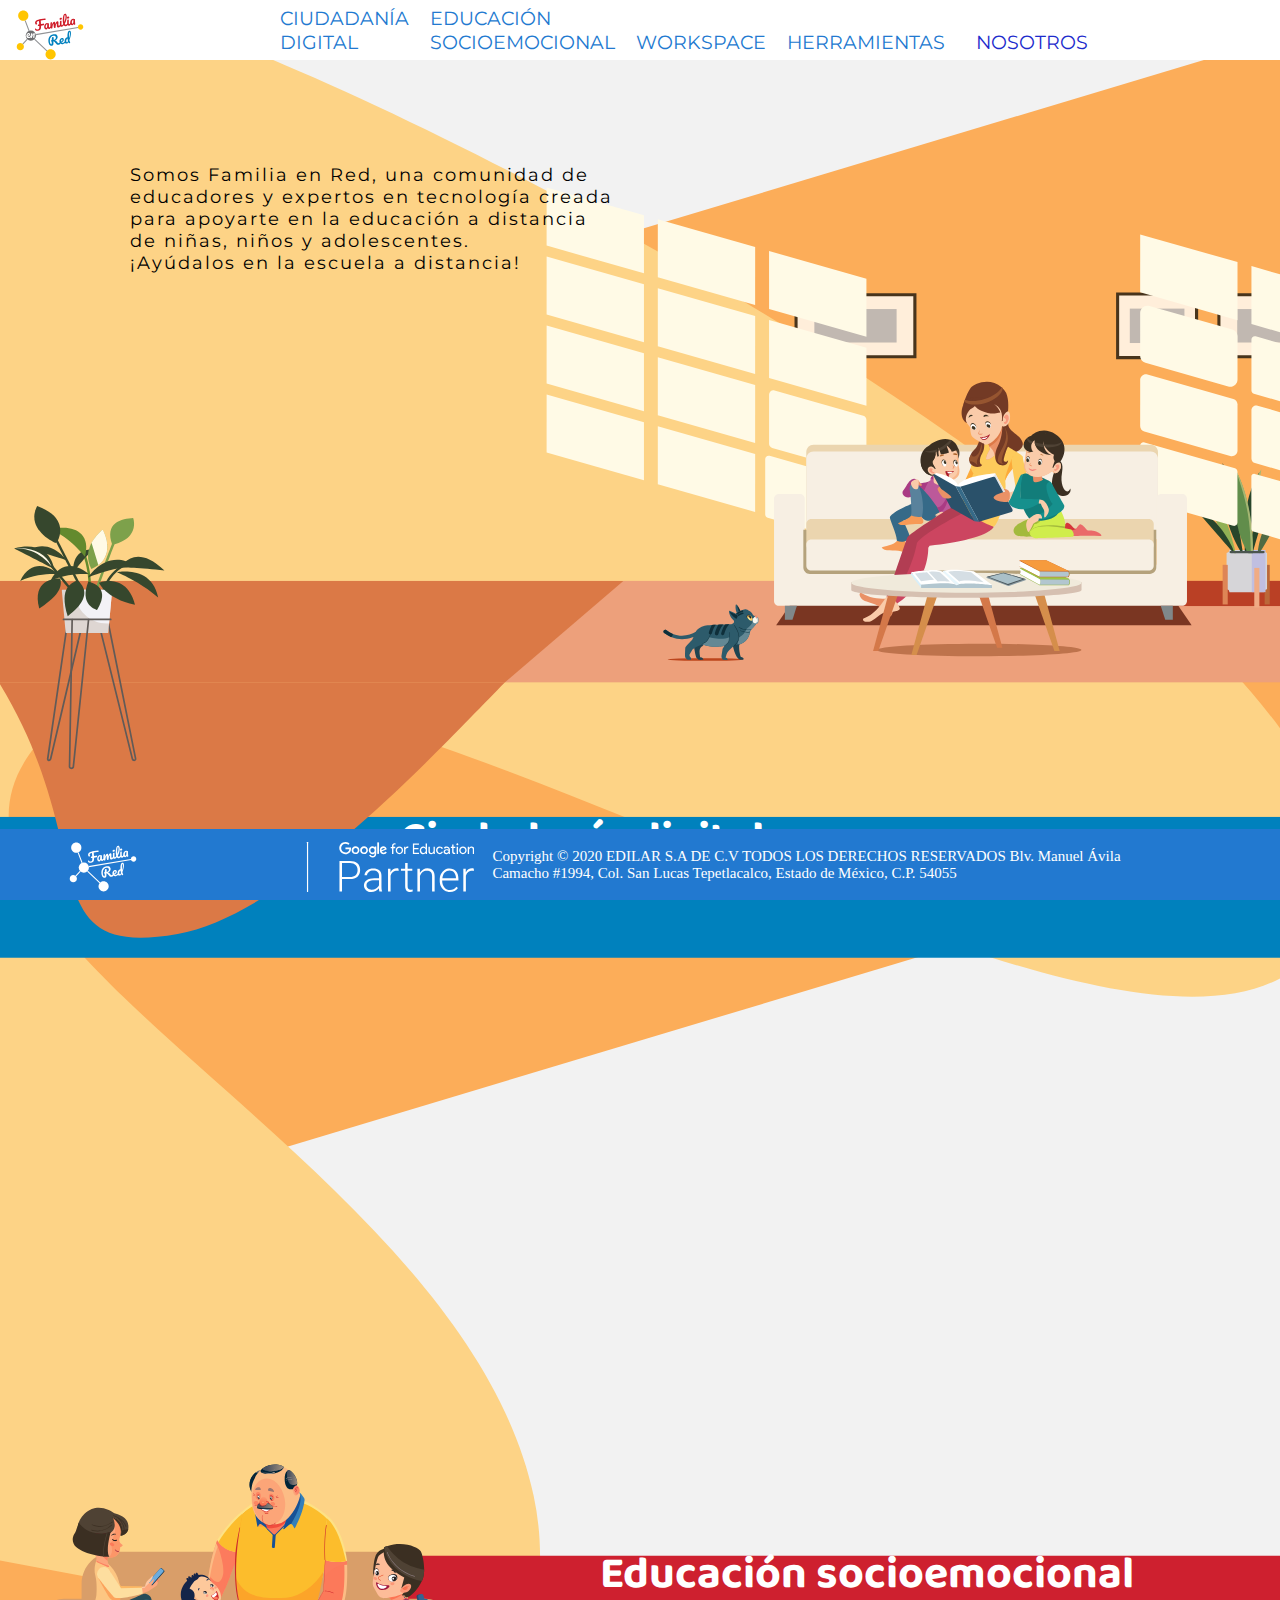
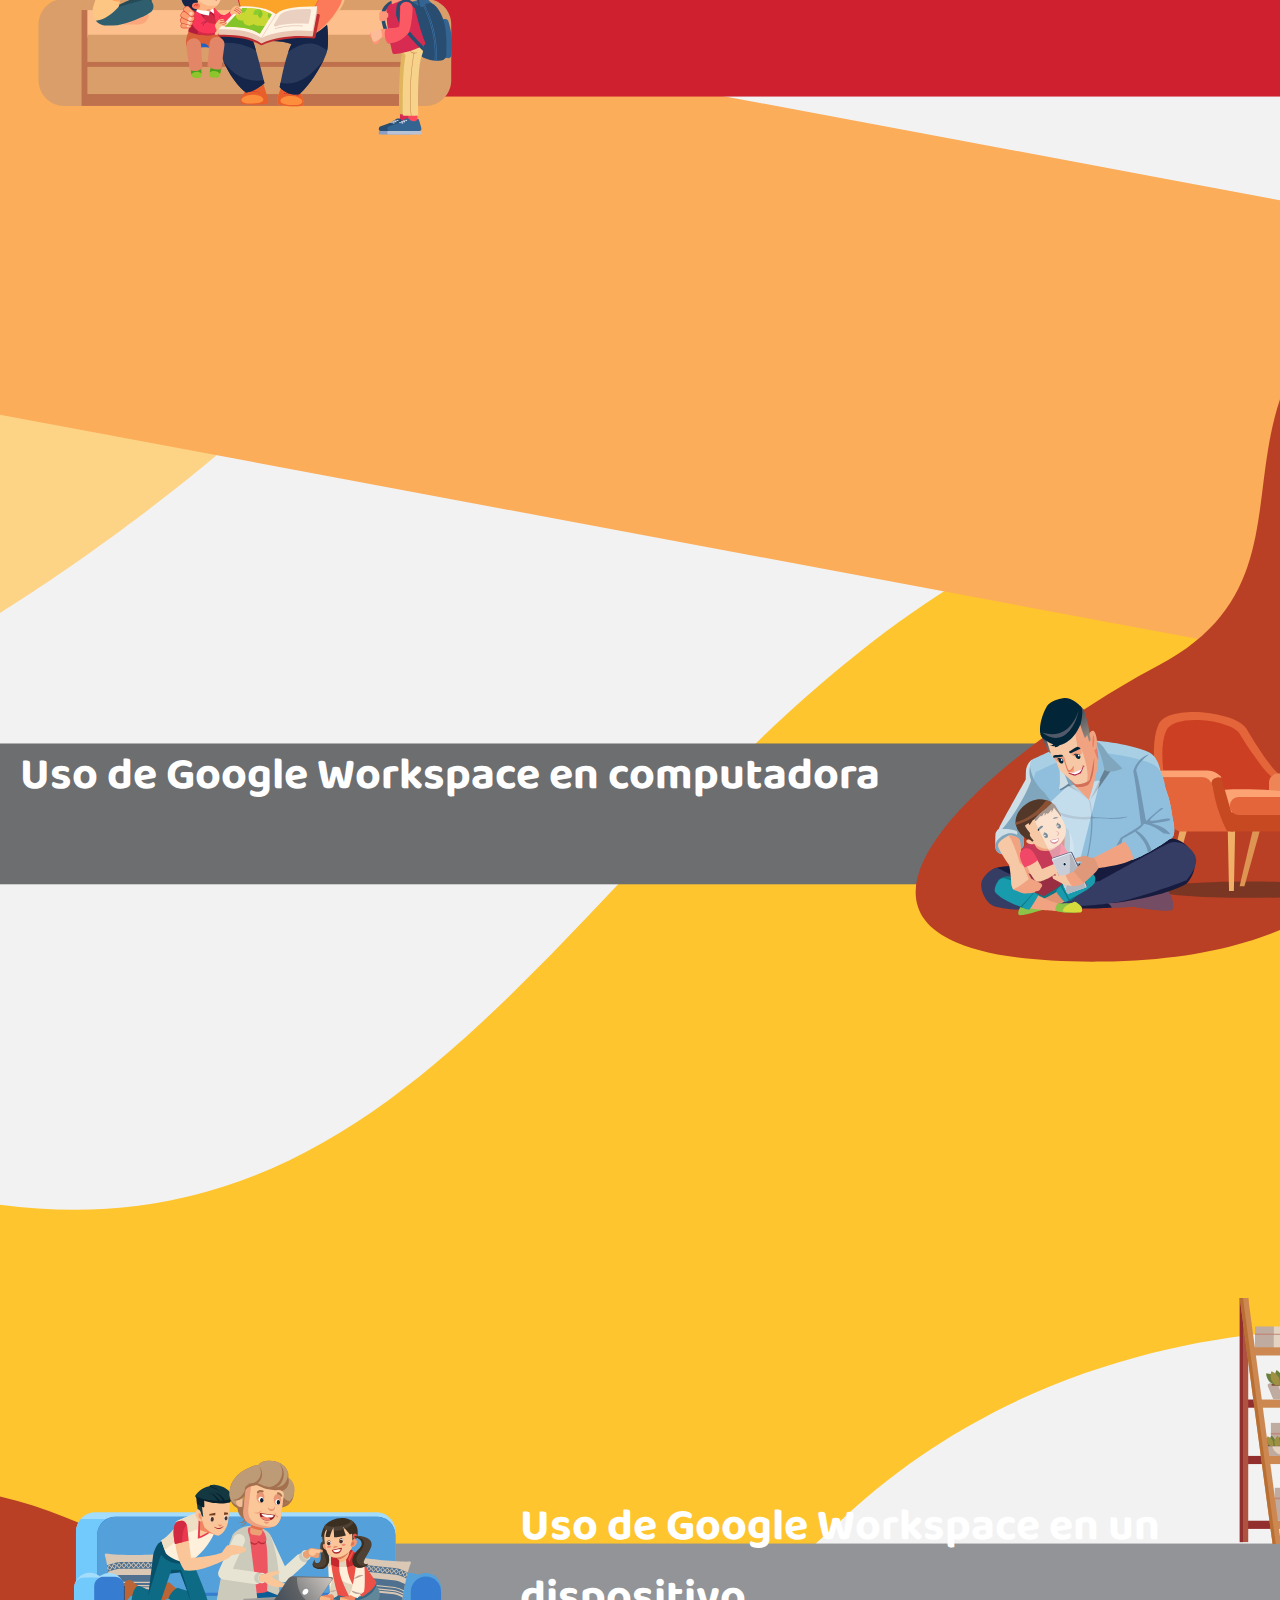
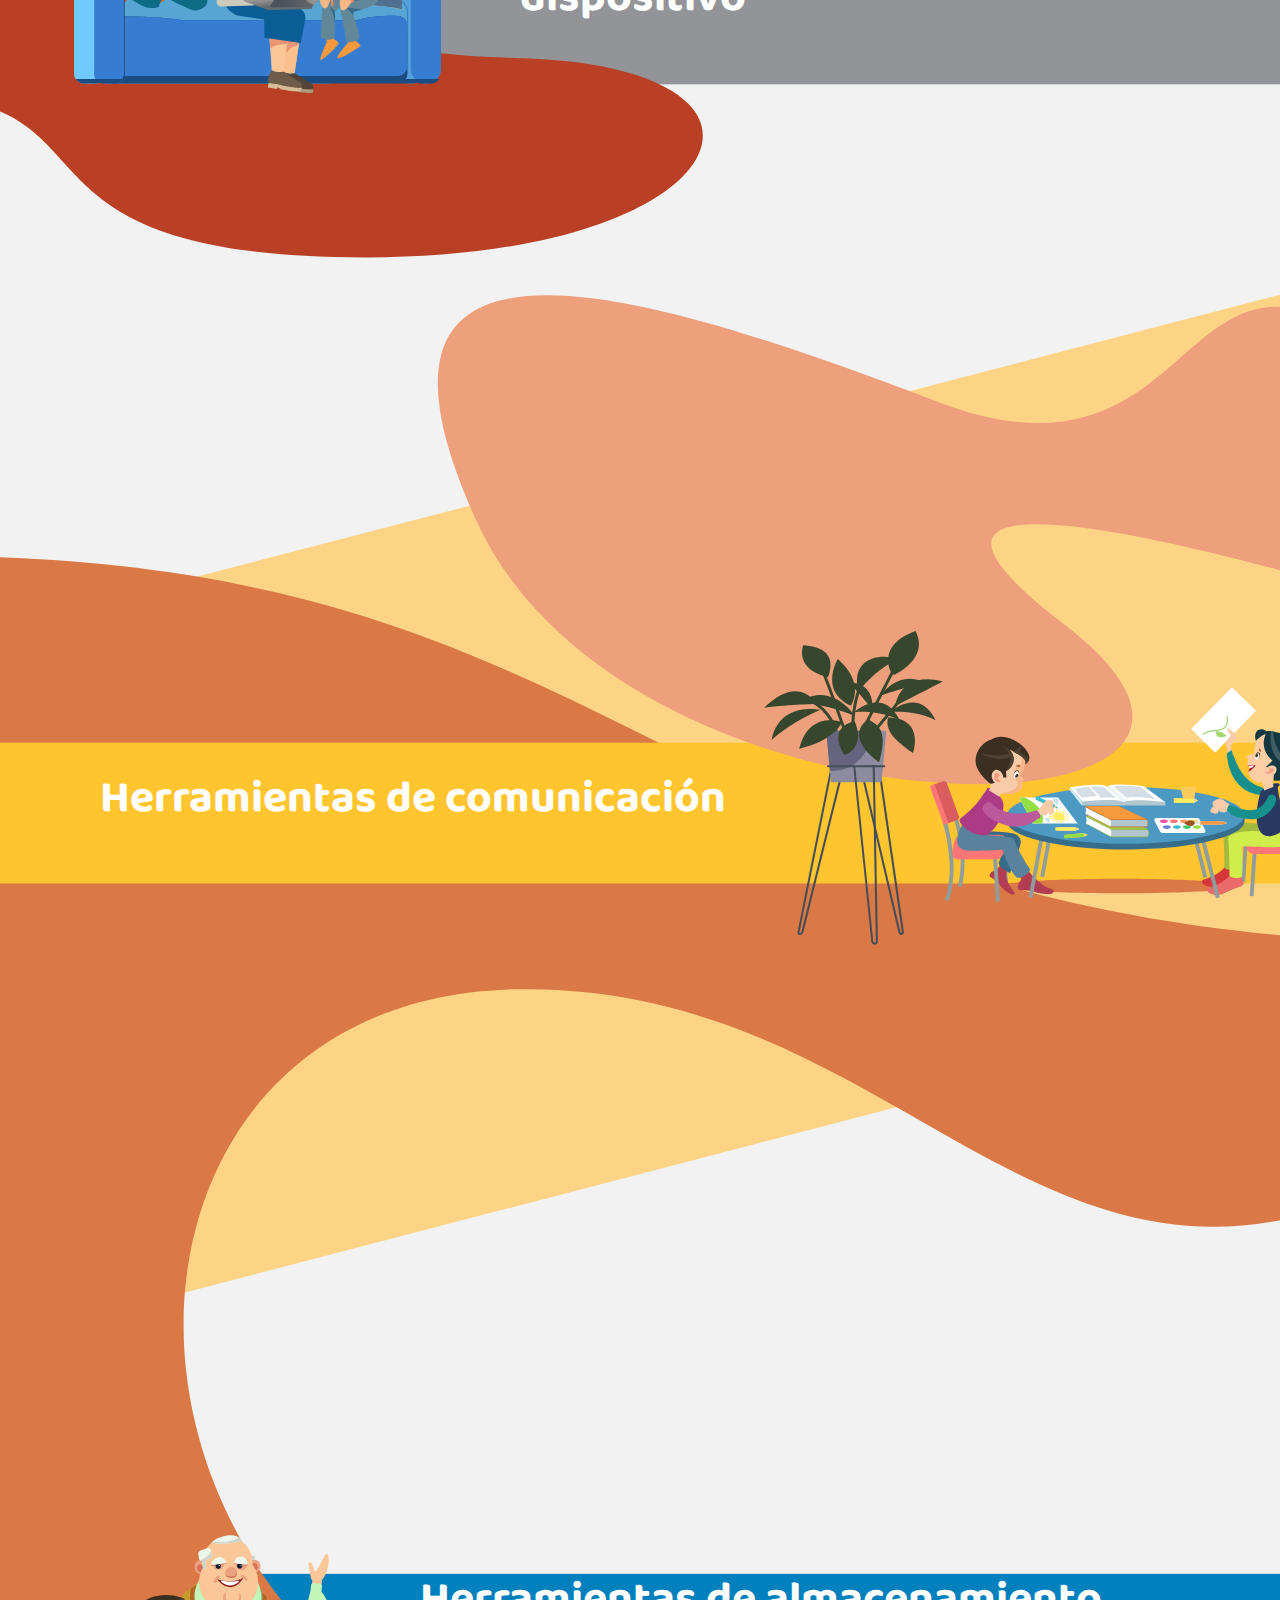
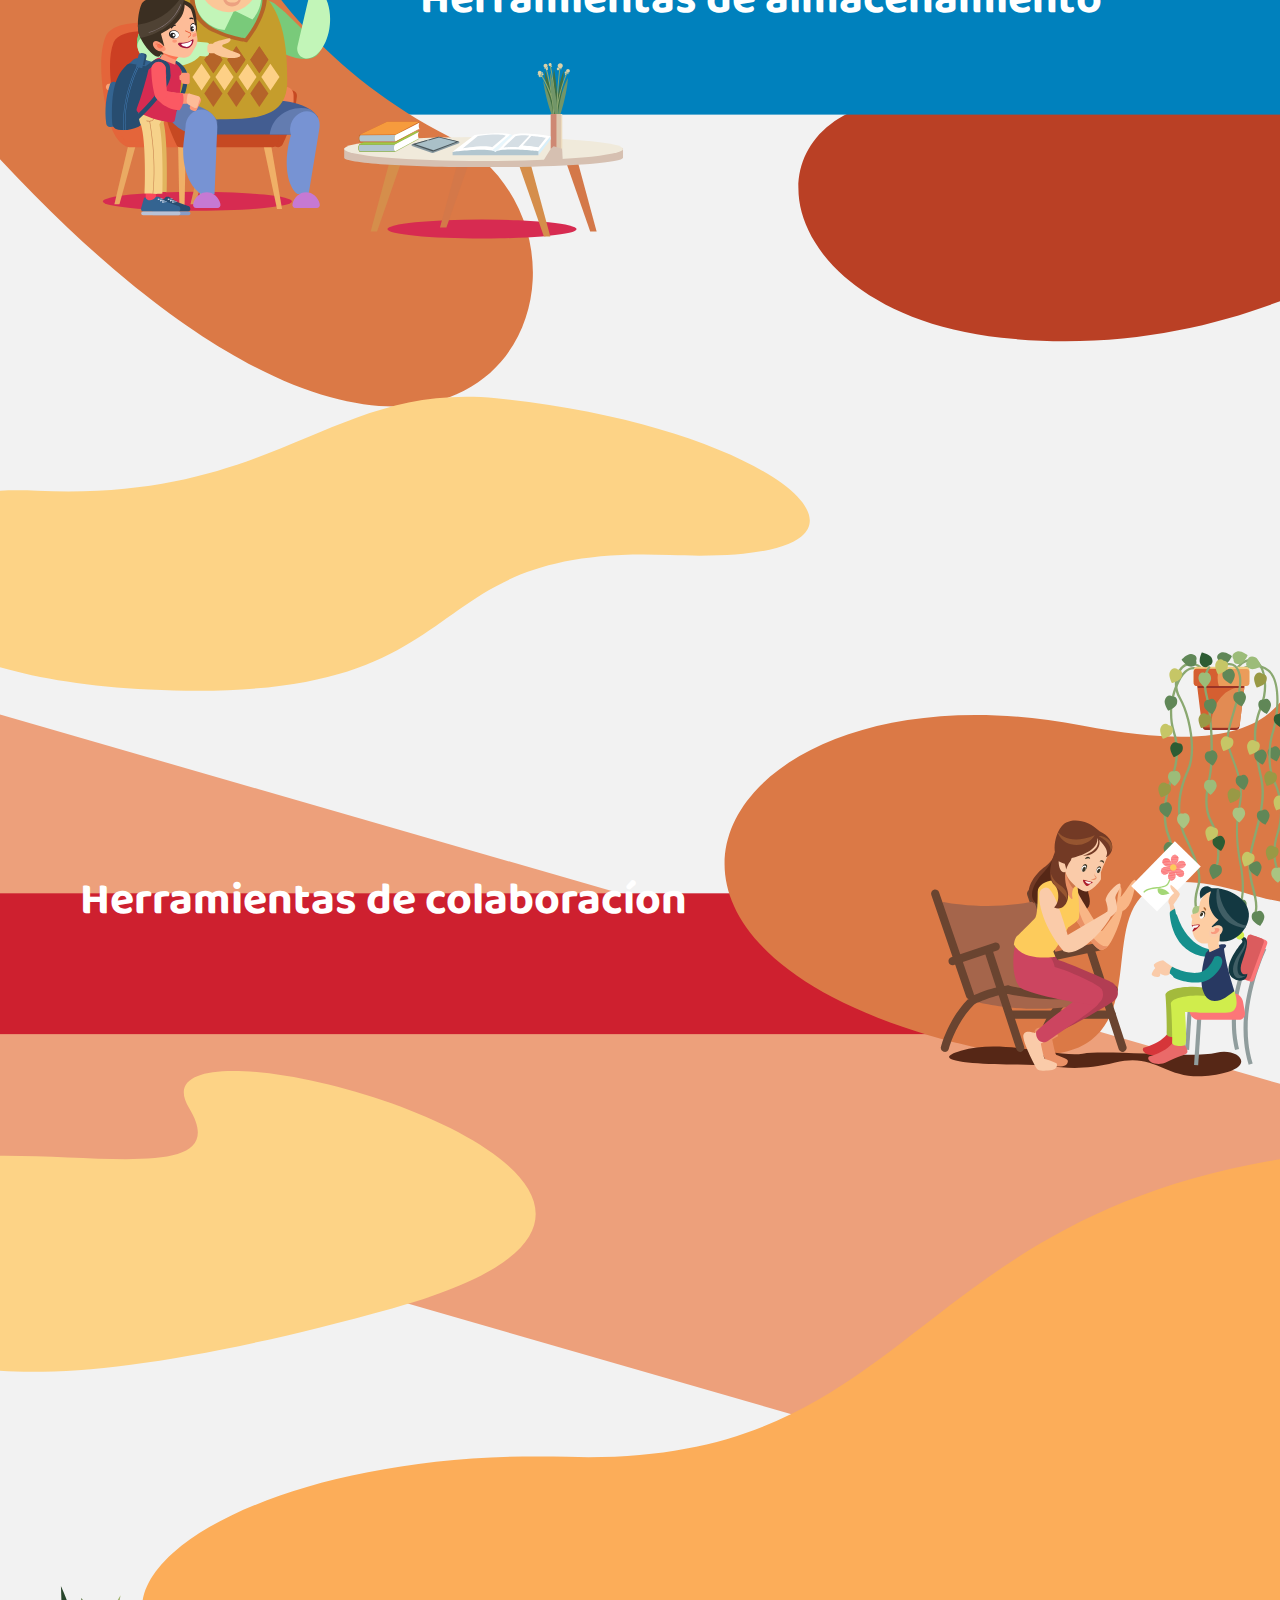
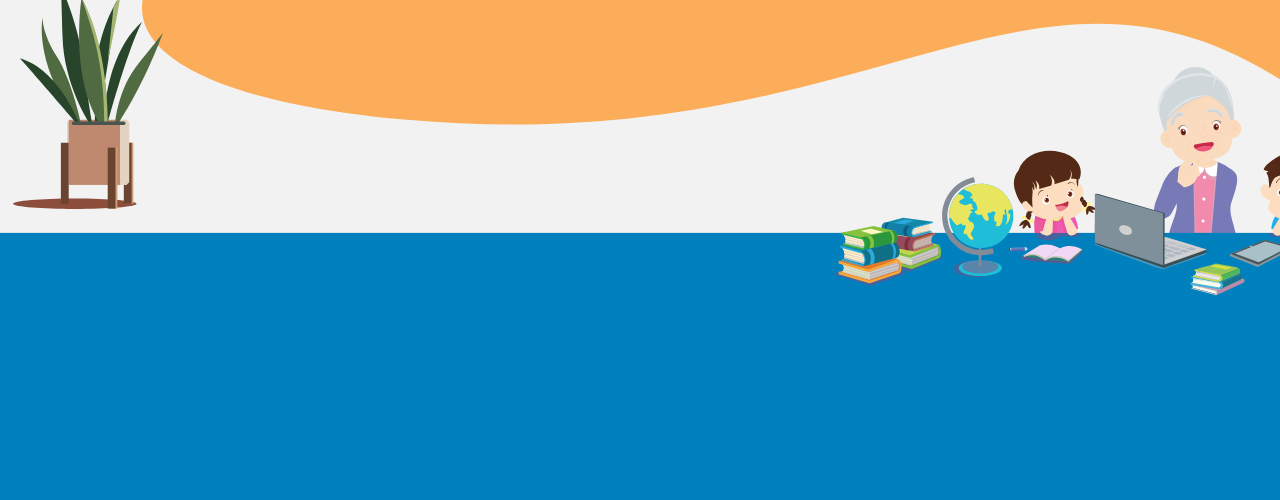
<file: index.html>
<!DOCTYPE html>
<html lang="en">

<head>
    <meta charset="UTF-8">
    <meta http-equiv="X-UA-Compatible" content="IE=edge">
    <meta name="viewport" content="width=device-width, initial-scale=1.0">
    <link rel="preconnect" href="https://fonts.gstatic.com">
    <link href="https://fonts.googleapis.com/css2?family=Montserrat&display=swap" rel="stylesheet">
    <link href="https://fonts.googleapis.com/css2?family=Baloo+2:wght@700&display=swap" rel="stylesheet">
    <link rel="stylesheet" href="src/styles/index.css">
    <link rel="icon" href="src/styles/favicon.png"> 
    <title>Familia en Red</title>
</head>

<body>
    <a class='background-image'></a>
    <header class="header">
        <div class="container logo-nav-container">
            <img class="logo" src="src/styles/logo.svg" height="50px" />
            <span class="menu-icon">Menú</span>
            <nav class="navigation">
                <ul class="show">
                    <li>CIUDADANÍA <br /> DIGITAL</li>
                    <li>EDUCACIÓN<br /> SOCIOEMOCIONAL</li>
                    <li>WORKSPACE</li>
                    <li>HERRAMIENTAS</li>
                    <li><a href="src/pages/AboutUs.html">NOSOTROS</a></li>
                </ul>
            </nav>
        </div>
    </header>
    <main class="main">
        <div class="presentation">
            <div class="we-are"><span>Somos Familia en Red, una comunidad de
                    <br /> educadores y expertos en tecnología creada
                    <br /> para apoyarte en la educación a distancia
                    <br />de niñas, niños y adolescentes.
                    <br />¡Ayúdalos en la escuela a distancia!
            </div>
            <h1 class="digital-citizen">Ciudadanía digital</h1>
            <div>
                <iframe class="citizen-video" width="180" src="https://www.youtube.com/embed/tMEEobU7h3Y"
                    frameborder="0"
                    allow="accelerometer; autoplay; clipboard-write; encrypted-media; gyroscope; picture-in-picture"
                    allowfullscreen></iframe>
            </div>
            <h1 class="emotional-education">Educación socioemocional</h1>
            <h1 class="google-use">Uso de Google Workspace
                en computadora</h1>
            <h1 class="google-device">Uso de Google Workspace
                en un dispositivo</h1>
            <h1 class="comunication-settings"> Herramientas
                de comunicación</h1>
            <h1 class="settings-storage">Herramientas de
                almacenamiento</h1>
            <h1 class="collaboration-settings"> Herramientas de
                colaboracíon</h1>
            <div>
                <!-- <iframe class="citizen-video" width="180" src="https://www.youtube.com/embed/tMEEobU7h3Y"
                    frameborder="0"
                    allow="accelerometer; autoplay; clipboard-write; encrypted-media; gyroscope; picture-in-picture"
                    allowfullscreen></iframe> -->
            </div>
        </div>
    </main>
    <footer class="footer">
        <div class="container">
            <table class="table">
                <tr>
                    <td><img class="logo-white" src="src/styles/logowhite.svg" height="50px" alt="Red Potencia"></td>
                    <td><img class="logo-white-google" src="src/styles/google.svg" height="50px" alt="Red Potencia">
                    </td>
                    <td class="copyright"> Copyright © 2020 EDILAR S.A DE C.V TODOS LOS DERECHOS RESERVADOS
                        Blv. Manuel Ávila Camacho #1994, Col. San Lucas Tepetlacalco, Estado de México, C.P. 54055</td>
                </tr>
            </table>
        </div>
    </footer>
    <script src="https://code.jquery.com/jquery-3.5.1.min.js"></script>
    <script>$(document).ready(function () {
        var menuBtn=$('.menu-icon'),
        menu= $('.navigation ul');
    
        menuBtn.click(function(){
            if( menu.hasClass('show')){
                menu.removeClass('show');
            }else{
                menu.addClass('show')
            }
        });
    });</script>
</body>

</html>
</file>
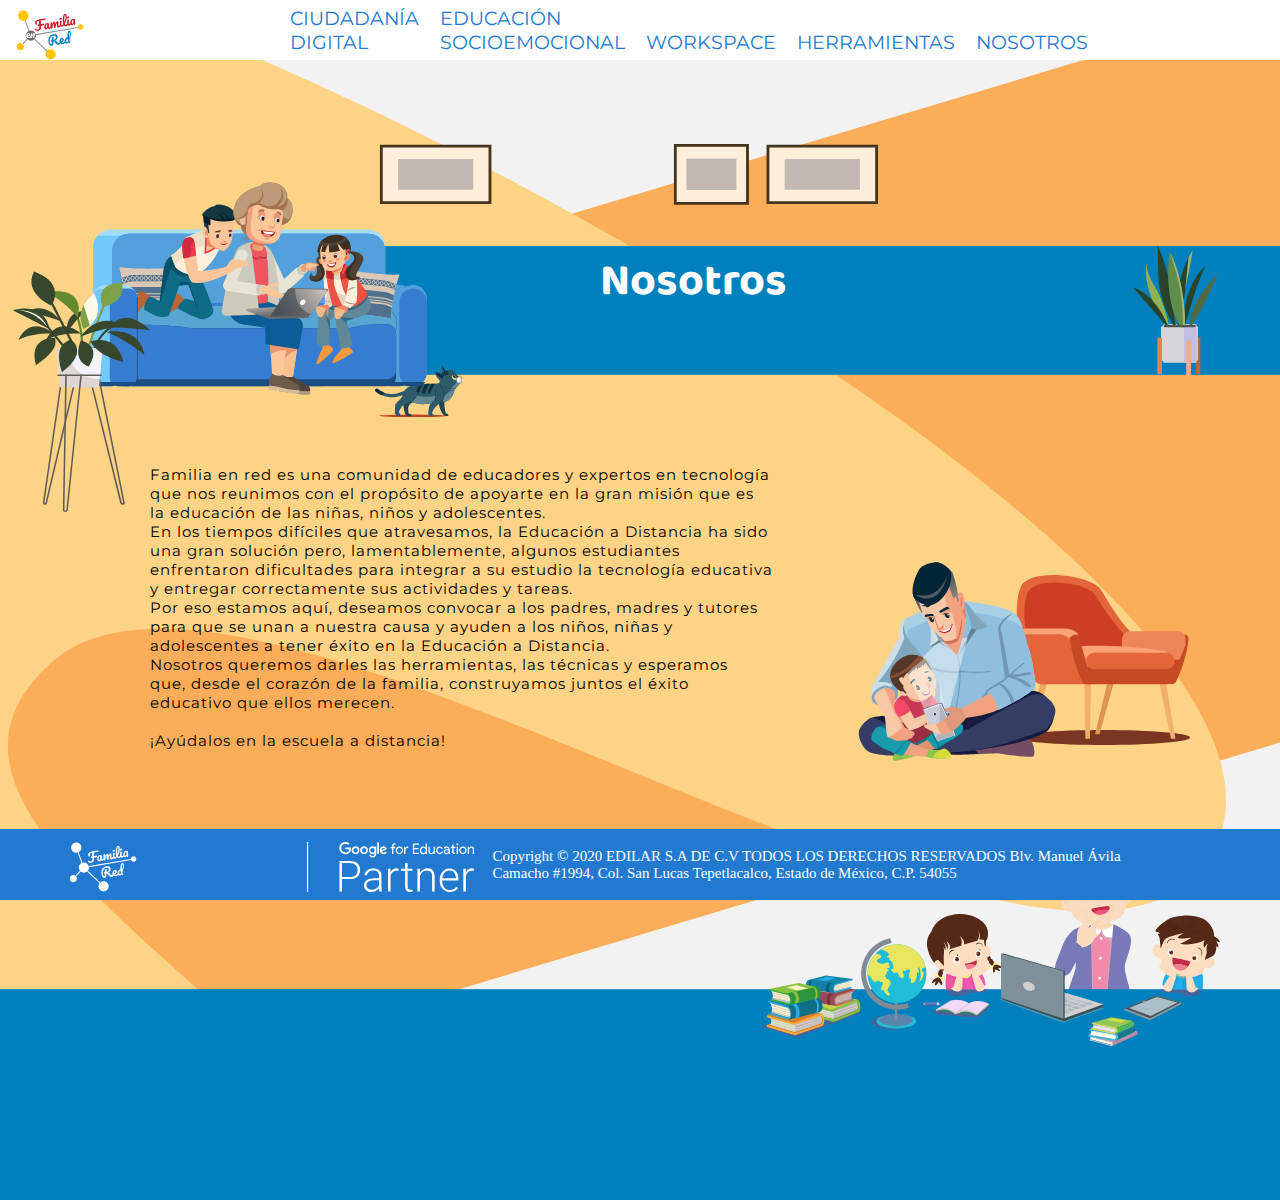
<file: src/pages/AboutUs.html>
<!DOCTYPE html>
<html lang="en">

<head>
    <meta charset="UTF-8">
    <meta http-equiv="X-UA-Compatible" content="IE=edge">
    <meta name="viewport" content="width=device-width, initial-scale=1.0">
    <link rel="preconnect" href="https://fonts.gstatic.com">
    <link href="https://fonts.googleapis.com/css2?family=Montserrat&display=swap" rel="stylesheet">
    <link href="https://fonts.googleapis.com/css2?family=Baloo+2:wght@700&display=swap" rel="stylesheet">
    <link rel="stylesheet" href="../styles/index.css">
    <title>Familia en Red</title>
</head>

<body>
    <a class="image-about"></a>
    <header class="header">
        <div class="container logo-nav-container">
            <img class="logo" src="../styles/logo.svg" height="50px" />
            <span class="menu-icon">Menú</span>
            <nav class="navigation">
                <ul class="show">
                    <!-- <li><a href="ciudadania"> CIUDADANÍA <br/> DIGITAL</a></li>
                <li><a href="/educacion/" target="_blank">EDUCACIÓN <br/> SOCIOEMOCIONAL</a></li>
                <li><a href="/google/" target="_blank">GOOGLE <br/>WORKSPACE</a></li>
                <li><a href="/herramientas/" target="_blank">HERRAMIENTAS</a></li>
                <li><a href="/nosotros/" >NOSOTROS</a></li> -->
                    <li>CIUDADANÍA <br /> DIGITAL</li>
                    <li>EDUCACIÓN<br /> SOCIOEMOCIONAL</li>
                    <li>WORKSPACE</li>
                    <li>HERRAMIENTAS</li>
                    <li>NOSOTROS</li>
                </ul>
            </nav>
        </div>
    </header>
    <main class="main">
        <h1 class="about-us">Nosotros</h1>
        <div class="presentation">
            <div class="we-are-family"><span>Familia en red es una comunidad de educadores y expertos en tecnología
                    <br /> que nos reunimos con el propósito de apoyarte en la gran misión que es
                    <br />la educación de las niñas, niños y adolescentes.
                    <br />En los tiempos difíciles que atravesamos, la Educación a Distancia ha sido
                    <br />una gran solución pero, lamentablemente, algunos estudiantes
                    <br />enfrentaron dificultades para integrar a su estudio la tecnología educativa
                    <br />y entregar correctamente sus actividades y tareas.
                    <br />Por eso estamos aquí, deseamos convocar a los padres, madres y tutores
                    <br />para que se unan a nuestra causa y ayuden a los niños, niñas y
                    <br />adolescentes a tener éxito en la Educación a Distancia.
                    <br />Nosotros queremos darles las herramientas, las técnicas y esperamos
                    <br />que, desde el corazón de la familia, construyamos juntos el éxito
                    <br />educativo que ellos merecen.
                    <br />
                    <br />¡Ayúdalos en la escuela a distancia!
            </div>
        </div>
    </main>
    <footer class="footer">
        <div class="container">
            <table class="table">
                <tr>
                    <td><img class="logo-white" src="../styles/logowhite.svg" height="50px" alt="Red Potencia"></td>
                    <td><img class="logo-white-google" src="../styles/google.svg" height="50px" alt="Red Potencia">
                    </td>
                    <td class="copyright"> Copyright © 2020 EDILAR S.A DE C.V TODOS LOS DERECHOS RESERVADOS
                        Blv. Manuel Ávila Camacho #1994, Col. San Lucas Tepetlacalco, Estado de México, C.P. 54055</td>
                </tr>
            </table>
        </div>
    </footer>
    <script src="https://code.jquery.com/jquery-3.5.1.min.js"></script>
</body>

</html>
</file>
<file: src/styles/index.css>
body {
  margin: 0;
  height: 100%;
}
.background-image {
  position: absolute;
  /* width: 1217px; */
  width: 100%;
  height: 5900px;
  background-image: url("./fondo.svg");
  background-repeat: no-repeat;
  background-size: cover;
  z-index: -1;
}
.image-about {
  position: absolute;
  width: 100%;
  height: 1200px;
  background-image: url("./aboutus.svg");
  background-repeat: no-repeat;
  background-size: cover;
  z-index: -1;
}
.content {
  position: absolute;
  width: 100%;
  top: 100%;
  height: 100px;
}
p {
  margin-bottom: 1.6em;
}
a {
  color: blue;
}
h1 {
  font-family: "Baloo 2", cursive;
  color: white;
  font-size: 3.5vw;
}
.main {
  padding-top: 1rem;
}
.container {
  width: 85%;
  /* max-width: 1050px; */
}
.presentation {
  padding-top: 3rem;
}
.header {
  background: #fff;
  position: fixed;
  left: 0;
  top: 0;
  right: 0;
}
.header a {
  color: rgb(29, 43, 204);
  text-decoration: none;
}
.logo-nav-container {
  display: flex;
  justify-content: space-between;
  align-items: center;
  flex-wrap: wrap;
}
.logo {
  padding-left: 1rem;
  padding-top: 0.6rem;
  font-size: 2em;
}
.logo-white {
  padding-left: 1rem;
  padding-top: 0.6rem;
  font-size: 2em;
}
.logo-white-google {
  padding-left: -8rem;
  padding-top: 0.6rem;
  font-size: 1em;
}
.menu-icon {
  display: none;
}
.navigation {
  /* font-family: 'Baloo 2', cursive; */
  font-family: "Montserrat", sans-serif;
  margin-left: 2rem;
  padding: 0;
  font-size: 1.5vw;
}
.navigation ul {
  margin: 0;
  padding: 0;
  list-style: none;
}
.navigation ul li {
  display: inline-block;
}
.navigation ul li a {
  display: block;
  padding-left: 0.6rem;
  transition: all 0.4s linear;
}
.navigation ul li a:hover {
  background: rgb(33, 4, 96);
}
.about-us {
  padding-top: 200px;
  padding-left: 600px;
}
.we-are {
  font-family: "Montserrat", sans-serif;
  letter-spacing: 2px;
  font-size: 18px;
  padding-top: 100px;
  padding-left: 130px;
}

.digital-citizen {
  padding-top: 400px;
  padding-left: 400px;
}
.citizen-video {
  padding-top: 150px;
  padding-left: 210px;
}
.emotional-education {
  padding-top: 200px;
  padding-left: 400px;
}
.google-use {
  padding-top: 580px;
  padding-left: 20px;
}
.google-device {
  padding-top: 600px;
  padding-left: 420px;
}
.settings-storage {
  padding-top: 600px;
  padding-left: 420px;
}
.comunication-settings {
  padding-top: 550px;
  padding-left: 100px;
}
.collaboration-settings {
  padding-top: 690px;
  padding-left: 80px;
}
.we-are-family {
  font-family: "Montserrat", sans-serif;
  letter-spacing: 1px;
  font-size: 15px;
  padding-top: 70px;
  padding-left: 150px;
}
.footer {
  background: #2279d0;
  position: fixed;
  padding-left: 50px;
  left: 0;
  bottom: 0;
  width: 100%;
  font-size: 1.5vw;
  color: white;
}
.show li {
  color: #2279d0;
  padding-left: 1rem;
}
.copyright {
  font-size: 15px;
  padding: 15px;
}

@media only screen and (max-width: 767px) {
  .menu-icon {
    display: block;
    cursor: pointer;
    padding: 0.5 1rem;
  }
  .navigation {
    width: 100%;
  }
  .navigation ul {
    display: none;
  }
  .navigation ul.show {
    display: block;
  }
  .navigation ul li {
    display: block;
  }
  .navigation ul li a {
    display: block;
    padding: 0.3rem;
    transition: all 0.4s linear;
  }
  .navigation ul li a:hover {
    background: rgb(82, 41, 120);
  }
  .footer {
    padding: 0.3rem;
  }
}
@media only screen and (min-width: 1024px) {
    .background-image {
        position: absolute;
        width: 1000px;
        height: 6300px;
        background-image: url("./fondo.svg");
        background-repeat: no-repeat;
        background-size: cover;
        z-index: -1;
      } 
      .about-us {
        padding-top: 200px;
        padding-left: 600px;
      }
      .we-are {
        font-family: "Montserrat", sans-serif;
        letter-spacing: 2px;
        font-size: 18px;
        padding-top: 100px;
        padding-left: 130px;
      }
      
      .digital-citizen {
        padding-top: 400px;
        padding-left: 400px;
      }
      .citizen-video {
        padding-top: 150px;
        padding-left: 210px;
      }
      .emotional-education {
        padding-top: 300px;
        padding-left: 600px;
      }
      .google-use {
        padding-top: 600px;
        padding-left: 20px;
      }
      .google-device {
        padding-top: 600px;
        padding-left: 520px;
      }
      .comunication-settings {
        padding-top: 650px;
        padding-left: 100px;
      }
      .settings-storage {
        padding-top: 685px;
        padding-left: 420px;
      }
      
      .collaboration-settings {
        padding-top: 750px;
        padding-left: 80px;
      } 
}
@media only screen and (min-width: 1200px) {
    .background-image {
        position: absolute;
        width: 100%;
        height: 6000px;
        background-image: url("./fondo.svg");
        background-repeat: no-repeat;
        background-size: 100% 100% 100%;
        z-index: -1;
      } 
      .about-us {
        padding-top: 200px;
        padding-left: 600px;
      }
      .we-are {
        font-family: "Montserrat", sans-serif;
        letter-spacing: 2px;
        font-size: 18px;
        padding-top: 100px;
        padding-left: 130px;
      }
      
      .digital-citizen {
        padding-top: 420px;
        padding-left: 400px;
      }
      .citizen-video {
        padding-top: 150px;
        padding-left: 210px;
      }
      .emotional-education {
        padding-top: 175px;
        padding-left: 600px;
      }
      .google-use {
        padding-top: 640px;
        padding-left: 20px;
      }
      .google-device {
        padding-top: 545px;
        padding-left: 520px;
      }
      .comunication-settings {
        padding-top: 550px;
        padding-left: 100px;
      }
      .settings-storage {
        padding-top: 650px;
        padding-left: 420px;
      }
      
      .collaboration-settings {
        padding-top: 670px;
        padding-left: 80px;
      } 
}
@media only screen and (min-width: 1270px) {
    .background-image {
        position: absolute;
        width: 100%;
        height: 6900px;
        background-image: url("./fondo.svg");
        background-repeat: no-repeat;
        background-size: cover;
        z-index: -1;
      } 
      .about-us {
        padding-top: 200px;
        padding-left: 600px;
      }
      .we-are {
        font-family: "Montserrat", sans-serif;
        letter-spacing: 2px;
        font-size: 18px;
        padding-top: 100px;
        padding-left: 130px;
      }
      
      .digital-citizen {
        padding-top: 500px;
        padding-left: 400px;
      }
      .citizen-video {
        padding-top: 150px;
        padding-left: 210px;
      }
      .emotional-education {
        padding-top: 300px;
        padding-left: 600px;
      }
      .google-use {
        padding-top: 700px;
        padding-left: 20px;
      }
      .google-device {
        padding-top: 650px;
        padding-left: 520px;
      }
      .comunication-settings {
        padding-top: 700px;
        padding-left: 100px;
      }
      .settings-storage {
        padding-top: 700px;
        padding-left: 420px;
      }
      
      .collaboration-settings {
        padding-top: 800px;
        padding-left: 80px;
      } 
}
@media only screen and (min-width: 1460px) {
    .background-image {
        position: absolute;
        width: 100%;
        height: 8300px;
        background-image: url("./fondo.svg");
        background-repeat: no-repeat;
        background-size: cover;
        z-index: -1;
      } 
      .about-us {
        padding-top: 200px;
        padding-left: 600px;
      }
      .we-are {
        font-family: "Montserrat", sans-serif;
        letter-spacing: 2px;
        font-size: 18px;
        padding-top: 100px;
        padding-left: 130px;
      }
      
      .digital-citizen {
        padding-top: 700px;
        padding-left: 500px;
      }
      .citizen-video {
        padding-top: 150px;
        padding-left: 210px;
      }
      .emotional-education {
        padding-top: 400px;
        padding-left: 600px;
      }
      .google-use {
        padding-top: 800px;
        padding-left: 20px;
      }
      .google-device {
        padding-top: 800px;
        padding-left: 520px;
      }
      .comunication-settings {
        padding-top: 810px;
        padding-left: 100px;
      }
      .settings-storage {
        padding-top: 900px;
        padding-left: 420px;
      }
      
      .collaboration-settings {
        padding-top: 1000px;
        padding-left: 80px;
      } 
}
@media only screen and (min-width: 1680px) {
    .background-image {
        position: absolute;
        width: 100%;
        height: 8200px;
        background-image: url("./fondo.svg");
        background-repeat: no-repeat;
        background-size: cover;
        z-index: -1;
      } 
      .about-us {
        padding-top: 200px;
        padding-left: 600px;
      }
      .we-are {
        font-family: "Montserrat", sans-serif;
        letter-spacing: 2px;
        font-size: 18px;
        padding-top: 100px;
        padding-left: 130px;
      }
      
      .digital-citizen {
        padding-top: 700px;
        padding-left: 500px;
      }
      .citizen-video {
        padding-top: 150px;
        padding-left: 210px;
      }
      .emotional-education {
        padding-top: 400px;
        padding-left: 600px;
      }
      .google-use {
        padding-top: 800px;
        padding-left: 20px;
      }
      .google-device {
        padding-top: 800px;
        padding-left: 520px;
      }
      .comunication-settings {
        padding-top: 810px;
        padding-left: 100px;
      }
      .settings-storage {
        padding-top: 900px;
        padding-left: 420px;
      }
      
      .collaboration-settings {
        padding-top: 1000px;
        padding-left: 80px;
      } 
}
@media only screen and (min-width: 1750px) {
    .background-image {
        position: absolute;
        width: 100%;
        height: 8500px;
        background-image: url("./fondo.svg");
        background-repeat: no-repeat;
        background-size: cover;
        z-index: -1;
      } 
      .about-us {
        padding-top: 200px;
        padding-left: 600px;
      }
      .we-are {
        font-family: "Montserrat", sans-serif;
        letter-spacing: 2px;
        font-size: 18px;
        padding-top: 100px;
        padding-left: 130px;
      }
      
      .digital-citizen {
        padding-top: 700px;
        padding-left: 500px;
      }
      .citizen-video {
        padding-top: 150px;
        padding-left: 210px;
      }
      .emotional-education {
        padding-top: 400px;
        padding-left: 600px;
      }
      .google-use {
        padding-top: 900px;
        padding-left: 20px;
      }
      .google-device {
        padding-top: 900px;
        padding-left: 520px;
      }
      .comunication-settings {
        padding-top: 810px;
        padding-left: 100px;
      }
      .settings-storage {
        padding-top: 900px;
        padding-left: 420px;
      }
      
      .collaboration-settings {
        padding-top: 1000px;
        padding-left: 80px;
      } 
}
@media only screen and (min-width: 1790px) {
    .background-image {
        position: absolute;
        width: 100%;
        height: 8800px;
        background-image: url("./fondo.svg");
        background-repeat: no-repeat;
        background-size: cover;
        z-index: -1;
      } 
      .about-us {
        padding-top: 200px;
        padding-left: 600px;
      }
      .we-are {
        font-family: "Montserrat", sans-serif;
        letter-spacing: 2px;
        font-size: 18px;
        padding-top: 100px;
        padding-left: 130px;
      }
      
      .digital-citizen {
        padding-top: 700px;
        padding-left: 500px;
      }
      .citizen-video {
        padding-top: 150px;
        padding-left: 210px;
      }
      .emotional-education {
        padding-top: 500px;
        padding-left: 600px;
      }
      .google-use {
        padding-top: 900px;
        padding-left: 20px;
      }
      .google-device {
        padding-top: 900px;
        padding-left: 520px;
      }
      .comunication-settings {
        padding-top: 810px;
        padding-left: 100px;
      }
      .settings-storage {
        padding-top: 900px;
        padding-left: 420px;
      }
      
      .collaboration-settings {
        padding-top: 1000px;
        padding-left: 80px;
      } 
}
@media only screen and (min-width: 1860px) {
    .background-image {
        position: absolute;
        width: 100%;
        height: 9000px;
        background-image: url("./fondo.svg");
        background-repeat: no-repeat;
        background-size: cover;
        z-index: -1;
      } 
      .about-us {
        padding-top: 200px;
        padding-left: 600px;
      }
      .we-are {
        font-family: "Montserrat", sans-serif;
        letter-spacing: 2px;
        font-size: 18px;
        padding-top: 100px;
        padding-left: 130px;
      }
      
      .digital-citizen {
        padding-top: 800px;
        padding-left: 500px;
      }
      .citizen-video {
        padding-top: 150px;
        padding-left: 210px;
      }
      .emotional-education {
        padding-top: 500px;
        padding-left: 600px;
      }
      .google-use {
        padding-top: 900px;
        padding-left: 20px;
      }
      .google-device {
        padding-top: 900px;
        padding-left: 520px;
      }
      .comunication-settings {
        padding-top: 900px;
        padding-left: 100px;
      }
      .settings-storage {
        padding-top: 900px;
        padding-left: 420px;
      }
      
      .collaboration-settings {
        padding-top: 1200px;
        padding-left: 80px;
      } 
}
@media only screen and (min-width: 1900px) {
    .background-image {
        position: absolute;
        width: 100%;
        height: 9300px;
        background-image: url("./fondo.svg");
        background-repeat: no-repeat;
        background-size: cover;
        z-index: -1;
      } 
      .about-us {
        padding-top: 200px;
        padding-left: 600px;
      }
      .we-are {
        font-family: "Montserrat", sans-serif;
        letter-spacing: 2px;
        font-size: 18px;
        padding-top: 100px;
        padding-left: 130px;
      }
      
      .digital-citizen {
        padding-top: 800px;
        padding-left: 500px;
      }
      .citizen-video {
        padding-top: 150px;
        padding-left: 210px;
      }
      .emotional-education {
        padding-top: 500px;
        padding-left: 600px;
      }
      .google-use {
        padding-top: 900px;
        padding-left: 20px;
      }
      .google-device {
        padding-top: 1000px;
        padding-left: 520px;
      }
      .comunication-settings {
        padding-top: 900px;
        padding-left: 100px;
      }
      .settings-storage {
        padding-top: 1000px;
        padding-left: 420px;
      }
      
      .collaboration-settings {
        padding-top: 1100px;
        padding-left: 80px;
      } 
}
@media only screen and (min-width: 2220px) {
    .background-image {
        position: absolute;
        width: 100%;
        height: 10900px;
        background-image: url("./fondo.svg");
        background-repeat: no-repeat;
        background-size: cover;
        z-index: -1;
      } 
      .about-us {
        padding-top: 200px;
        padding-left: 600px;
      }
      .we-are {
        font-family: "Montserrat", sans-serif;
        letter-spacing: 2px;
        font-size: 18px;
        padding-top: 100px;
        padding-left: 130px;
      }
      
      .digital-citizen {
        padding-top: 1200px;
        padding-left: 600px;
      }
      .citizen-video {
        padding-top: 150px;
        padding-left: 210px;
      }
      .emotional-education {
        padding-top: 2900px;
        padding-left: 600px;
      }
      .google-use {
        padding-top: 1300px;
        padding-left: 20px;
      }
      .google-device {
        padding-top: 1000px;
        padding-left: 520px;
      }
      .comunication-settings {
        padding-top: 1000px;
        padding-left: 100px;
      }
      .settings-storage {
        padding-top: 1000px;
        padding-left: 420px;
      }
      
      .collaboration-settings {
        padding-top: 1200px;
        padding-left: 80px;
      } 
}
@media only screen and (min-width: 2560px) {
    .background-image {
        position: absolute;
        width: 100%;
        height: 10900px;
        background-image: url("./fondo.svg");
        background-repeat: no-repeat;
        background-size: cover;
        z-index: -1;
      } 
      .about-us {
        padding-top: 200px;
        padding-left: 600px;
      }
      .we-are {
        font-family: "Montserrat", sans-serif;
        letter-spacing: 2px;
        font-size: 28px;
        padding-top: 300px;
        padding-left: 330px;
      }
      
      .digital-citizen {
        padding-top: 1000px;
        padding-left: 600px;
      }
      .citizen-video {
        padding-top: 150px;
        padding-left: 210px;
      }
      .emotional-education {
        padding-top: 700px;
        padding-left: 900px;
      }
      .google-use {
        padding-top: 1500px;
        padding-left: 80px;
      }
      .google-device {
        padding-top: 1000px;
        padding-left: 520px;
      }
      .comunication-settings {
        padding-top: 1300px;
        padding-left: 100px;
      }
      .settings-storage {
        padding-top: 1300px;
        padding-left: 620px;
      }
      
      .collaboration-settings {
        padding-top: 1500px;
        padding-left: 80px;
      } 
}
@media only screen and (min-width: 3840px) {
    .background-image {
        position: absolute;
        width: 100%;
        height: 19900px;
        background-image: url("./fondo.svg");
        background-repeat: no-repeat;
        background-size: cover;
        z-index: -1;
      } 
      .logo {
        padding-left: 1rem;
        padding-top: 0.6rem;
      }
      .about-us {
        padding-top: 200px;
        padding-left: 600px;
      }
      .we-are {
        font-family: "Montserrat", sans-serif;
        letter-spacing: 2px;
        font-size: 70px;
        padding-top: 300px;
        padding-left: 330px;
      }
      
      .digital-citizen {
        padding-top: 1500px;
        padding-left: 800px;
      }
      .citizen-video {
        padding-top: 150px;
        padding-left: 210px;
      }
      .emotional-education {
        padding-top: 1500px;
        padding-left: 1300px;
        font-size: 150px;
      }
      .google-use {
        padding-top: 1900px;
        padding-left: 80px;
      }
      .google-device {
        padding-top: 1900px;
        padding-left: 1200px;
      }
      .comunication-settings {
        padding-top: 2100px;
        padding-left: 100px;
      }
      .settings-storage {
        padding-top: 2100px;
        padding-left: 920px;
      }
      
      .collaboration-settings {
        padding-top: 2300px;
        padding-left: 80px;
      }
      .footer {
        background: #2279d0;
        position: fixed;
        padding-left: 50px;
        left: 0;
        bottom: 0;
        width: 100%;
        font-size: 4.5vw;
        color: white;
      } 
}
</file>
